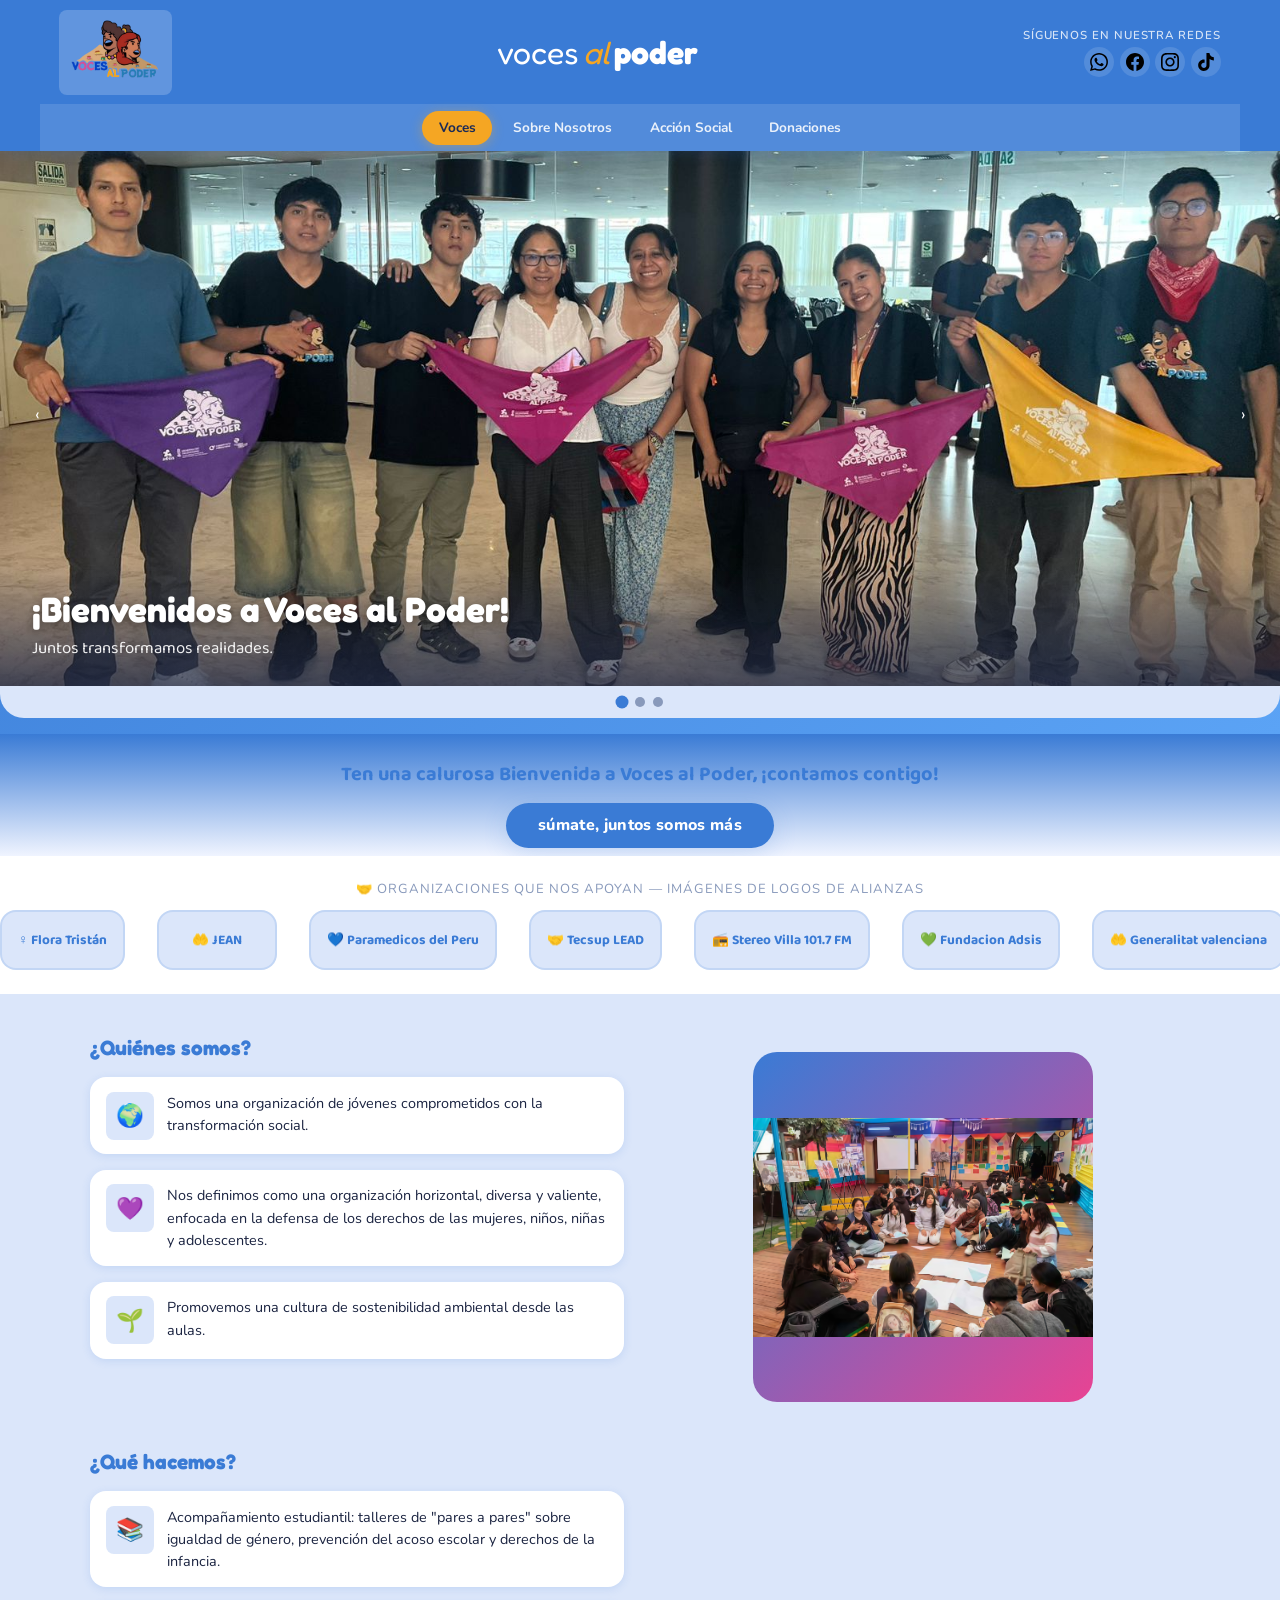
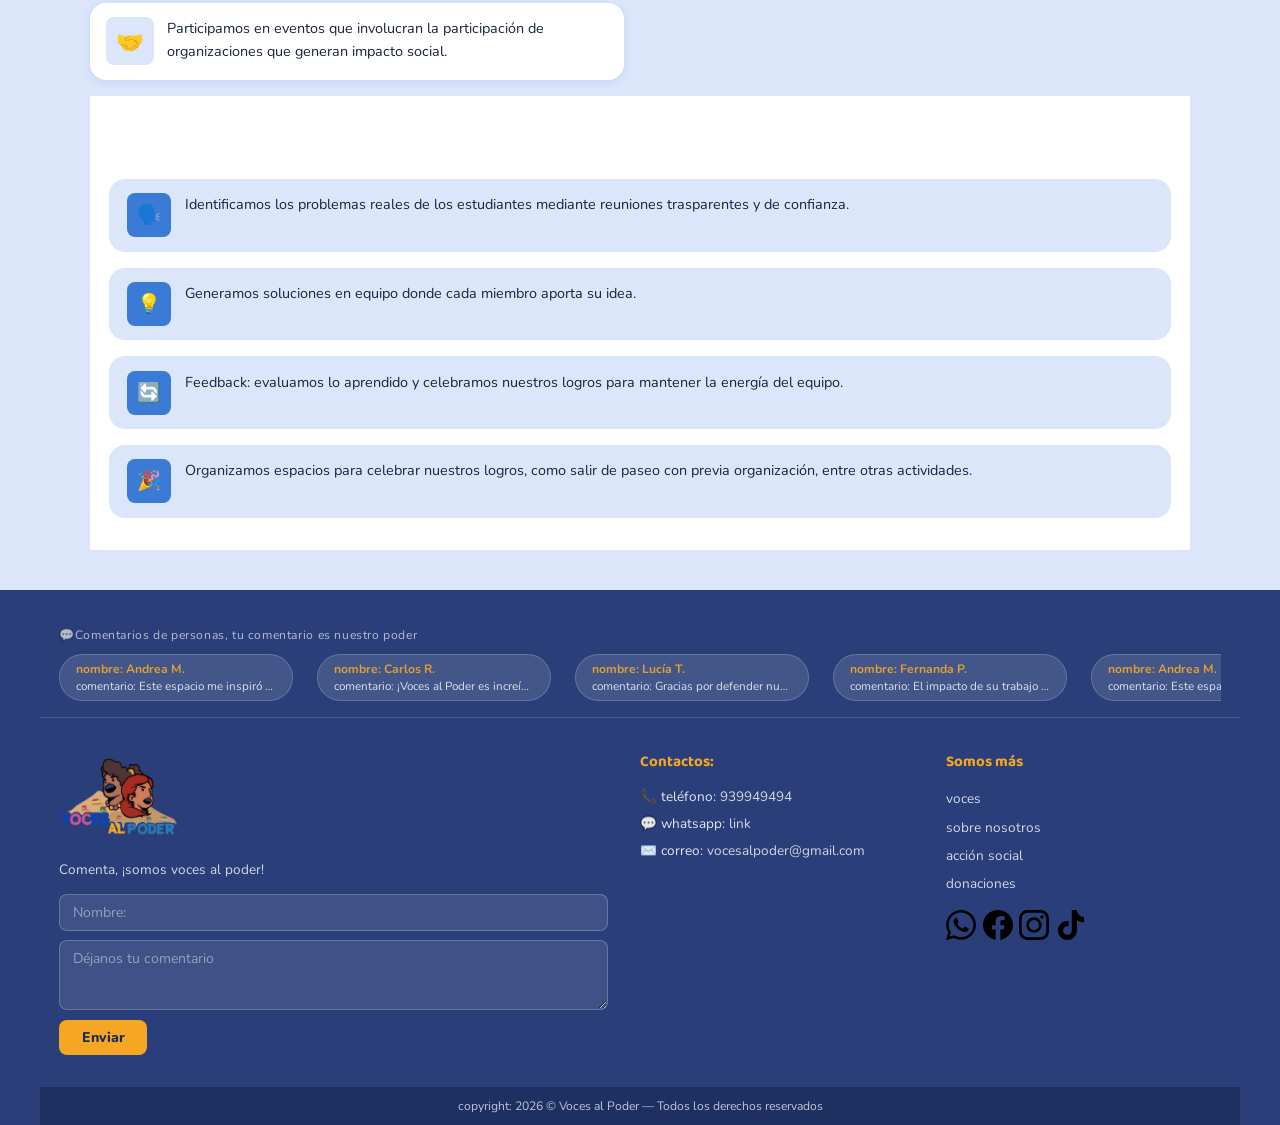
<file: index.html>
<!DOCTYPE html>
<html lang="es">
<head>
  <meta charset="UTF-8" />
  <meta name="viewport" content="width=device-width, initial-scale=1.0" />
  <title>Voces al Poder</title>
  <link rel="preconnect" href="https://fonts.googleapis.com" />
  <link rel="preconnect" href="https://fonts.gstatic.com" crossorigin />
  <link href="https://fonts.googleapis.com/css2?family=Fredoka+One&family=Nunito:wght@400;600;700;800&family=Baloo+2:wght@400;600;700;800&display=swap" rel="stylesheet" />
  <link rel="stylesheet" href="css/styles.css" />
</head>
<body> 

  <!-- ===== STICKY HEADER ===== -->
  <header id="main-header">
    <div class="header-inner">
      <div class="header-logo">
        <img src="img/logo_voces-sin-fondo.png" class="logo-icon" alt="log_voces" width="90px" height="70px" style="border-radius: 40%;">
      </div>
      <div class="header-brand">
        <span class="brand-voces">voces</span>
        <span class="brand-al">al</span>
        <span class="brand-poder">poder</span>
      </div>
      <div class="header-social">
        <span class="social-label">Síguenos en nuestra redes</span>
        <div class="social-icons">
          <a href="https://wa.me/51939949494" target="_blank" class="social-icon" aria-label="whatsapp">
            <img src="img/whatsapp.svg" alt="whatsapp" />
          </a>
          <a href="https://www.facebook.com/Vocesalpoder/" class="social-icon" aria-label="facebook">
            <img src="img/facebook.svg" alt="facebook" />
          </a>
          <a href="https://www.instagram.com/vocesalpoder/" class="social-icon" aria-label="instagram">
            <img src="img/instagram.svg" alt="instagram" />
          </a>
          <a href="https://vm.tiktok.com/ZS9dT2Xcea33w-jBdIP/" class="social-icon" aria-label="Tik_tok">
            <img src="img/tik-tok.svg" alt="tik-tok" />
          </a>
        </div>
      </div>
    </div>
    <nav id="main-nav">
      <button class="nav-btn active" data-section="voces">Voces</button>
      <button class="nav-btn" data-section="sobre_nosotros">Sobre Nosotros</button>
      <button class="nav-btn" data-section="accion_social">Acción Social</button>
      <button class="nav-btn" data-section="donaciones">Donaciones</button>
      <button class="nav-hamburger" id="hamburger" aria-label="Menú">&#9776;</button>
    </nav>
  </header>

  <!-- ===== MAIN CONTENT (SPA target) ===== -->
  <main id="app-content"></main>

  <!-- ===== SHARED FOOTER ===== -->
  <footer id="main-footer">
    <div class="footer-inner">

      <!-- Comments marquee display -->
      <div class="footer-comments-display">
        <p class="footer-comments-label">💬Comentarios de personas, tu comentario es nuestro poder</p>
        <div class="marquee-track" id="comments-marquee">
          <div class="marquee-inner" id="marquee-inner">
            <!-- Comments will be injected here by JS -->
          </div>
        </div>
      </div> 

      <div class="footer-main-grid"> 
        <!-- Logo + Comment form -->
        <div class="footer-brand-col">
          <div class="footer-logo-wrap">
            <img src="img/logo_voces-sin-fondo.png"  class="footer-logo-icon" alt="logo_voces_footer" height="120px" width="120px" style="border-radius: 20%;"/>
          </div>
          <p class="footer-tagline">Comenta, ¡somos voces al poder!</p>
          <form id="comment-form" class="comment-form" novalidate>
            <input type="text" id="comment-name" placeholder="Nombre:" maxlength="40" required />
            <textarea id="comment-text" placeholder="Déjanos tu comentario" maxlength="200" required></textarea>
            <button type="submit" class="btn-comment-submit">Enviar</button>
          </form>
        </div>

        <!-- Contacts -->
        <div class="footer-contact-col">
          <h4 class="footer-col-title">Contactos:</h4>
          <ul class="footer-contact-list">
            <li>📞 teléfono: <a href="tel:939949494">939949494</a></li>
            <li>💬 whatsapp: <a href="https://wa.me/939949494" target="_blank">link</a></li>
            <li>✉️ correo: <a href="mailto:vocesalpoder@gmail.com">vocesalpoder@gmail.com</a></li>
          </ul>
        </div>

        <!-- Somos más navigation -->
        <div class="footer-nav-col">
          <h4 class="footer-col-title">Somos más</h4>
          <ul class="footer-nav-list">
            <li><button class="footer-nav-link" data-section="voces">voces</button></li>
            <li><button class="footer-nav-link" data-section="sobre_nosotros">sobre nosotros</button></li>
            <li><button class="footer-nav-link" data-section="accion_social">acción social</button></li>
            <li><button class="footer-nav-link" data-section="donaciones">donaciones</button></li>
          </ul>
          <div class="footer-social-icons">
            <a href="https://wa.me/51939949494" target="_blank" class="fsoc wf" aria-label="whatsapp">
            <img src="img/whatsapp.svg" alt="whatsapp" />
            </a>
            <a href="https://www.facebook.com/Vocesalpoder/" class="fsoc fb" aria-label="facebook">
            <img src="img/facebook.svg" alt="facebook" />
            </a>
            <a href="https://vm.tiktok.com/ZS9dT2Xcea33w-jBdIP/" class="fsoc ig" aria-label="instagram">
            <img src="img/instagram.svg" alt="instagram" />
            </a>
            <a href="https://vm.tiktok.com/ZS9dT2Xcea33w-jBdIP/" class="fsoc tk" aria-label="Tik_tok">
            <img src="img/tik-tok.svg" alt="tik-tok" />
          </a>
          </div>
        </div> 
      </div>

      <div class="footer-copy">
        <p>copyright: 2026 &copy; Voces al Poder — Todos los derechos reservados</p>
      </div>
    </div>
  </footer>

  <script src="java_script/app.js"></script>
</body>
</html>
</file>
<file: css/styles.css>
/* ============================================================
   VOCES AL PODER — styles.css
   Mobile-first, CSS Variables, Fredoka + Nunito + Baloo 2
   ============================================================ */

/* ── CSS Variables ───────────────────────────────────────── */
:root {
  --color-primary:      #3a7bd5;   /* Blue - main brand */
  --color-primary-dark: #2563a8;
  --color-accent:       #f5a623;   /* Warm orange/gold */
  --color-accent2:      #e84393;   /* Magenta/pink */
  --color-accent3:      #27ae60;   /* Green */
  --color-bg:           #f0f4ff;   /* Soft lavender-white */
  --color-bg2:          #dbe6fa;   /* Lighter blue section bg */
  --color-surface:      #ffffff;
  --color-surface2:     #e8eeff;
  --color-text:         #1a2340;
  --color-text-light:   #546089;
  --color-text-muted:   #8899bb;
  --color-footer:       #2a3f7a;
  --color-footer-dark:  #1a2a58;
  --color-nav-active:   #ffffff;

  --font-display:  'Fredoka One', cursive;
  --font-heading:  'Baloo 2', cursive;
  --font-body:     'Nunito', sans-serif;

  --radius-sm:  8px;
  --radius-md:  16px;
  --radius-lg:  24px;
  --radius-xl:  40px;

  --shadow-sm:  0 2px 8px rgba(58,123,213,.15);
  --shadow-md:  0 6px 24px rgba(58,123,213,.2);
  --shadow-lg:  0 16px 48px rgba(58,123,213,.25);

  --transition: .35s cubic-bezier(.4,0,.2,1);
  --header-h:   110px;
}

/* ── Reset & Base ────────────────────────────────────────── */
*, *::before, *::after { box-sizing: border-box; margin: 0; padding: 0; }

html { scroll-behavior: smooth; font-size: 16px; }

body {
  font-family: var(--font-body);
  background: var(--color-bg);
  color: var(--color-text);
  min-height: 100vh;
  display: flex;  
  flex-direction: column;
  padding-top: var(--header-h);
  overflow-x: hidden;
}

img { max-width: 100%; height: auto; display: block; }
a { color: inherit; text-decoration: none; }
button { cursor: pointer; border: none; background: none; font-family: inherit; }
ul { list-style: none; }

/* ── Typography ──────────────────────────────────────────── */
h1, h2, h3 { font-family: var(--font-heading); line-height: 1.2; }
h4, h5 { font-family: var(--font-body); font-weight: 700; }

/* ============================================================
   STICKY HEADER
   ============================================================ */
#main-header {
  position: fixed;
  top: 0; left: 0; right: 0;
  z-index: 1000;
  background: var(--color-primary);
  box-shadow: var(--shadow-md);
  transition: box-shadow var(--transition);
}

.header-inner {
  display: flex;
  align-items: center;
  justify-content: space-between;
  padding: .6rem 1.2rem;
  gap: 1rem;
}

.header-logo {
  display: flex;
  align-items: center;
  gap: .3rem;
  background: rgba(255,255,255,.2);
  border-radius: var(--radius-sm);
  padding: .3rem .7rem;
  min-width: 60px;
}
.logo-icon { font-size: 1.3rem; }


.header-brand {
  display: flex;
  align-items: baseline;
  gap: .25rem;
  font-family: var(--font-display);
  font-size: clamp(1.2rem, 4vw, 2rem);
}
.brand-voces { color: #fff; }
.brand-al    { color: var(--color-accent); font-style: italic; }
.brand-poder { color: #fff; font-weight: 900; }

.header-social { text-align: right; }
.social-label {
  display: block;
  color: rgba(255,255,255,.8);
  font-size: .72rem;
  font-weight: 600;
  letter-spacing: .08em;
  text-transform: uppercase;
  margin-bottom: .2rem;
}
.social-icons { display: flex; gap: .35rem; justify-content: flex-end; }
.social-icon {
  display: flex;
  align-items: center;
  justify-content: center;
  width: 30px; height: 30px;
  border-radius: 50%;
  background: rgba(255, 255, 255, 0.129);
  font-size: .75rem;
  font-weight: 800;
  font-style: normal;
  font-family: var(--font-body);
  transition: background var(--transition), transform var(--transition);
  overflow: hidden;
}
.social-icon img {
  width: 18px;
  height: 18px;
  object-fit: contain;
}
.social-icon:hover { background: var(--color-accent); transform: scale(1.15); }
.social-icon.fb { background: #1877f2; }
.social-icon.ig { background: linear-gradient(135deg,#f58529,#dd2a7b,#8134af); }
.social-icon.tk { background: #010101; }
.social-icon.tw { background: #000; }

/* NAV */
#main-nav {
  display: flex;
  align-items: center;
  justify-content: center;
  gap: .3rem;
  padding: .4rem 1rem;
  background: rgba(255,255,255,.12);
  flex-wrap: wrap;
}

.nav-btn {
  font-family: var(--font-body);
  font-weight: 700;
  font-size: .85rem;
  color: rgba(255,255,255,.88);
  padding: .35rem .9rem;
  border-radius: var(--radius-xl);
  border: 2px solid transparent;
  transition: all var(--transition);
  white-space: nowrap;
}
.nav-btn:hover {
  background: rgba(255,255,255,.2);
  color: #fff;
}
.nav-btn.active {
  background: var(--color-accent);
  color: var(--color-footer-dark);
  border-color: var(--color-accent);
  box-shadow: 0 2px 12px rgba(245,166,35,.4);
}

.nav-hamburger {
  display: none;
  color: #fff;
  font-size: 1.4rem;
  padding: .2rem .5rem;
}

/* ============================================================
   MAIN CONTENT
   ============================================================ */
#app-content {
  flex: 1;
  min-height: calc(100vh - var(--header-h));
}

/* ── Scroll-reveal animation ─────────────────────────────── */
.reveal {
  opacity: 0;
  transform: translateY(32px);
  transition: opacity .7s ease, transform .7s ease;
}
.reveal.visible {
  opacity: 1;
  transform: translateY(0);
}

/* ============================================================
   SHARED: CAROUSEL
   ============================================================ */
.carousel-wrapper {
  position: relative;
  overflow: hidden;
  border-radius: var(--radius-lg);
  background: var(--color-bg2);
}
.carousel-track {
  display: flex;
  transition: transform .6s cubic-bezier(.4,0,.2,1);
}
.carousel-slide {
  min-width: 100%;
  position: relative;
}
.carousel-slide img {
  width: 100%;
  height: clamp(220px, 45vw, 620px);
  object-fit: cover;
}
.carousel-slide-placeholder {
  width: 100%;
  height: clamp(220px, 45vw, 620px);
  display: flex;
  align-items: center;
  justify-content: center;
  font-family: var(--font-heading);
  font-size: 1.2rem;
  color: var(--color-text-muted);
  background: var(--color-surface2);
}
.carousel-overlay {
  position: absolute;
  bottom: 0; left: 0; right: 0;
  padding: 1.5rem 2rem;
  background: linear-gradient(transparent, rgba(26,35,64,.75));
  color: #fff;
}
.carousel-overlay h2 {
  font-family: var(--font-display);
  font-size: clamp(1.2rem, 4vw, 2.2rem);
  text-shadow: 0 2px 8px rgba(0,0,0,.4);
  margin-bottom: .3rem;
}
.carousel-overlay p {
  font-size: clamp(.85rem, 2vw, 1.05rem);
  opacity: .92;
}

.carousel-btn {
  position: absolute;
  top: 50%; transform: translateY(-50%);
  color: #fff;
  border-radius: 50%;
  width: 42px; height: 42px;
  font-size: 1.1rem;
  display: flex; align-items: center; justify-content: center;
  transition: background var(--transition);
  z-index: 5;
}
.carousel-btn:hover { background: var(--color-accent); border-color: var(--color-accent); }
.carousel-btn.prev { left: 1rem; }
.carousel-btn.next { right: 1rem; }

.carousel-dots {
  display: flex;
  justify-content: center;
  gap: .5rem;
  padding: .7rem 0;
}
.carousel-dot {
  width: 10px; height: 10px;
  border-radius: 50%;
  background: var(--color-text-muted);
  border: none;
  transition: background var(--transition), transform var(--transition);
  cursor: pointer;
}
.carousel-dot.active {
  background: var(--color-primary);
  transform: scale(1.3);
}

/* ============================================================
   SECTION: VOCES (INICIO)
   ============================================================ */
#section-voces { animation: fadeIn .5s ease; }

@keyframes fadeIn { from { opacity: 0; } to { opacity: 1; } }

/* Hero */
.voces-hero {
  position: relative;
  background: linear-gradient(135deg, var(--color-primary) 0%, #5ba3f5 100%);
  padding-bottom: 1rem;
}

.hero-cta-wrap {
  text-align: center;
  padding: 1.5rem 1rem .5rem;
  background: linear-gradient(to bottom, var(--color-primary), var(--color-bg));
}
.hero-welcome {
  font-family: var(--font-heading);
  font-size: clamp(.95rem, 2.5vw, 1.25rem);
  color: var(--color-primary);
  margin-bottom: .8rem;
  font-weight: bold;
}
.btn-hero-cta {
  display: inline-block;
  background: var(--color-primary);
  color: #fff;
  font-family: var(--font-body);
  font-weight: 800;
  font-size: 1rem;
  padding: .7rem 2rem;
  border-radius: var(--radius-xl);
  border: none;
  box-shadow: var(--shadow-md);
  cursor: pointer;
  transition: all var(--transition);
  letter-spacing: .02em;
}
.btn-hero-cta:hover {
  background: var(--color-primary-dark);
  transform: translateY(-2px);
  box-shadow: var(--shadow-lg);
}

/* Alianzas carousel */
.alianzas-section {
  background: var(--color-surface);
  padding: 1.5rem 0;
  overflow: hidden;
  border-bottom: 2px solid var(--color-bg2);
}
.alianzas-label {
  text-align: center;
  font-size: .82rem;
  color: var(--color-text-muted);
  letter-spacing: .08em;
  text-transform: uppercase;
  margin-bottom: .8rem;
}
.alianzas-track-wrap { overflow: hidden; position: relative; }
.alianzas-track {
  display: flex;
  gap: 2rem;
  align-items: center;
  animation: marqueeScroll 22s linear infinite;
  width: max-content;
}
.alianzas-track:hover { animation-play-state: paused; }
@keyframes marqueeScroll {
  0%   { transform: translateX(0); }
  100% { transform: translateX(-50%); }
}
.alianza-logo {
  min-width: 120px;
  height: 60px;
  background: var(--color-bg2);
  border-radius: var(--radius-md);
  display: flex; align-items: center; justify-content: center;
  font-family: var(--font-heading);
  font-weight: 700;
  font-size: .85rem;
  color: var(--color-primary);
  padding: .5rem 1rem;
  flex-shrink: 0;
  border: 2px solid rgba(58,123,213,.15);
  transition: transform var(--transition), box-shadow var(--transition);
}
.alianza-logo:hover { transform: scale(1.05); box-shadow: var(--shadow-sm); }

/* Quienes/Que hacemos */
.voces-info-section {
  padding: 2.5rem 1.2rem;
  background: var(--color-bg2);
}
.voces-info-grid {
  display: grid;
  grid-template-columns: 1fr;
  gap: 2rem;
  max-width: 1100px;
  margin: 0 auto;
}
@media (min-width: 768px) {
  .voces-info-grid { grid-template-columns: 1fr 1fr; }
}

.info-col-title {
  font-family: var(--font-display);
  font-size: 1.3rem;
  color: var(--color-primary);
  margin-bottom: 1rem;
}

.info-item {
  display: flex;
  gap: .8rem;
  margin-bottom: 1rem;
  background: var(--color-surface);
  border-radius: var(--radius-md);
  padding: .9rem 1rem;
  box-shadow: var(--shadow-sm);
  align-items: flex-start;
}
.info-item-img {
  width: 48px; height: 48px;
  border-radius: var(--radius-sm);
  background: var(--color-bg2);
  flex-shrink: 0;
  display: flex; align-items: center; justify-content: center;
  font-size: 1.4rem;
}
.info-item p { font-size: .9rem; color: var(--color-text); line-height: 1.55; }

.info-center-img {
  display: flex; align-items: center; justify-content: center;
  padding: 1rem;
}
.info-center-carousel {
  width: 100%;
  max-width: 340px;
  height: 350px;
  background: var(--color-primary);
  border-radius: var(--radius-lg);
  display: flex; align-items: center; justify-content: center;
  color: #fff;
  font-family: var(--font-heading);
  font-weight: 700;
  overflow: hidden;
  position: relative;
}

/* Dinámica de trabajo */
.voces-dinamica {
  padding: 2rem 1.2rem;
  background: var(--color-surface);
  max-width: 1100px;
  margin: 0 auto;
}
.dinamica-title {
  font-family: var(--font-display);
  font-size: 1.4rem;
  color: var(--color-primary);
  text-align: center;
  margin-bottom: 1.5rem;
}
.dinamica-list { display: flex; flex-direction: column; gap: 1rem; }
.dinamica-item {
  display: flex;
  gap: .9rem;
  align-items: flex-start;
  background: var(--color-bg2);
  border-radius: var(--radius-md);
  padding: .9rem 1.1rem;
}
.dinamica-item-icon {
  width: 44px; height: 44px;
  background: var(--color-primary);
  border-radius: var(--radius-sm);
  flex-shrink: 0;
  display: flex; align-items: center; justify-content: center;
  font-size: 1.2rem;
}
.dinamica-item p { font-size: .9rem; line-height: 1.55; }

/* ============================================================
   SECTION: SOBRE NOSOTROS
   ============================================================ */
#section-sobre_nosotros { animation: fadeIn .5s ease; }

.sobre-hero {
  background: linear-gradient(135deg, #3a7bd5 0%, #6fa3ef 100%);
  padding: 2rem 1.2rem;
  display: grid;
  grid-template-columns: 1fr;
  gap: 1.5rem;
  align-items: center;
}
@media (min-width: 768px) {
  .sobre-hero { grid-template-columns: 1fr 1fr; }
}

.sobre-hero-text h2 {
  font-family: var(--font-display);
  font-size: clamp(1.6rem, 5vw, 2.8rem);
  color: #fff;
  line-height: 1.15;
  margin-bottom: .5rem;
}
.sobre-hero-text p {
  color: rgba(255,255,255,.88);
  font-size: .95rem;
}

.sobre-hero-carousel {
  border-radius: var(--radius-lg);
  overflow: hidden;
}

/* MVV */
.sobre-mvv {
  display: grid;
  grid-template-columns: 1fr;
  gap: 1rem;
  padding: 2rem 1.2rem;
  max-width: 1100px;
  margin: 0 auto;
}
@media (min-width: 600px) {
  .sobre-mvv { grid-template-columns: repeat(3, 1fr); }
}

.mvv-card {
  background: var(--color-primary);
  border-radius: var(--radius-md);
  padding: 1.3rem 1.1rem;
  color: #fff;
  box-shadow: var(--shadow-md);
  transition: transform var(--transition), box-shadow var(--transition);
}
.mvv-card:hover { transform: translateY(-4px); box-shadow: var(--shadow-lg); }
.mvv-card h3 {
  font-family: var(--font-display);
  font-size: 1.1rem;
  margin-bottom: .6rem;
  opacity: .95;
}
.mvv-card p { font-size: .88rem; line-height: 1.6; opacity: .9; }

/* Team tabs */
.sobre-team {
  background: var(--color-bg2);
  padding: 2rem 1.2rem 3rem;
}
.team-title {
  font-family: var(--font-display);
  font-size: 1.4rem;
  color: var(--color-primary);
  text-align: center;
  margin-bottom: 1.2rem;
}
.team-tabs {
  display: flex;
  gap: .5rem;
  justify-content: center;
  margin-bottom: 1.8rem;
  flex-wrap: wrap;
}
.team-tab {
  font-family: var(--font-body);
  font-weight: 700;
  font-size: .9rem;
  padding: .45rem 1.4rem;
  border-radius: var(--radius-xl);
  background: var(--color-surface2);
  color: var(--color-text);
  border: 2px solid transparent;
  transition: all var(--transition);
}
.team-tab.active {
  background: var(--color-accent);
  color: var(--color-footer-dark);
  border-color: var(--color-accent);
  box-shadow: 0 2px 10px rgba(245,166,35,.35);
}
.team-tab:hover:not(.active) { background: var(--color-primary); color: #fff; }

.team-grid {
  display: grid;
  grid-template-columns: repeat(auto-fill, minmax(225px, 1fr) );
  gap: 1.2rem;
  max-width: 1200px;
  margin: 0 auto;
}
.member-card {
  background: var(--color-surface);
  border-radius: var(--radius-md);
  padding: 1.2rem;
  box-shadow: var(--shadow-sm);
  text-align: center;
  border: 2px solid var(--color-bg2);
  transition: transform var(--transition), box-shadow var(--transition);
}
.member-card:hover { transform: translateY(-4px); box-shadow: var(--shadow-md); }
.member-name {
  font-family: var(--font-heading);
  font-weight: 700;
  font-size: .95rem;
  color: var(--color-text);
  margin-bottom: .5rem;
}
.member-photo {
  width: 140px; height: 140px;
  border-radius: var(--radius-md);
  background: var(--color-bg2);
  margin: 0 auto .8rem;
  display: flex; align-items: center; justify-content: center;
  font-size: 2.2rem;
  border: 3px solid var(--color-primary);
  overflow: hidden;
}
.member-photo img { width: 100%; height: 100%; object-fit: cover; }
.member-role {
  font-size: .8rem;
  font-weight: 700;
  color: var(--color-primary);
  background: var(--color-bg2);
  border-radius: var(--radius-sm);
  padding: .2rem .6rem;
  display: inline-block;
  margin-bottom: .5rem;
}
.member-info {
  font-size: .78rem;
  color: var(--color-text-light);
  line-height: 1.5;
  text-align: left;
}
.member-info span {
  display: block;
  padding: .18rem 0;
  border-bottom: 1px dashed var(--color-bg2);
}
.member-hobbies-title {
  font-weight: 700;
  text-align: center;
  color: var(--color-primary);
  background: var(--color-primary);
  color: #fff;
  border-radius: var(--radius-sm);
  padding: .15rem .5rem;
  margin: .4rem 0 .25rem;
  font-size: .75rem;
  display: inline-block;
  width: 100px;
}

/* ============================================================
   SECTION: ACCIÓN SOCIAL
   ============================================================ */
#section-accion_social { animation: fadeIn .5s ease; }

.accion-hero {
  background: linear-gradient(135deg, #1a2340 0%, #3a7bd5 100%);
  padding: 2rem 1.2rem;
  min-height: clamp(240px, 40vw, 420px);
  display: grid;
  grid-template-columns: 1fr;
  gap: 1.5rem;
  align-items: center;
}
@media (min-width: 768px) {
  .accion-hero { grid-template-columns: 1fr 1fr; }
}

.accion-hero-quote {
  color: var(--color-accent);
  font-family: var(--font-heading);
  font-size: clamp(1.1rem, 3.5vw, 1.8rem);
  font-weight: 800;
  line-height: 1.4;
}

.accion-tabs {
  display: flex;
  gap: .5rem;
  justify-content: center;
  padding: 1.5rem 1.2rem .5rem;
  flex-wrap: wrap;
}

.accion-tab {
  font-family: var(--font-body);
  font-weight: 700;
  font-size: .9rem;
  padding: .45rem 1.4rem;
  border-radius: var(--radius-xl);
  background: var(--color-surface2);
  color: var(--color-text);
  border: 2px solid transparent;
  transition: all var(--transition);
}
.accion-tab.active {
  background: var(--color-accent);
  color: var(--color-footer-dark);
  border-color: var(--color-accent);
}
.accion-tab:hover:not(.active) { background: var(--color-primary); color: #fff; }

.accion-events-grid {
  display: grid;
  grid-template-columns: repeat(auto-fill, minmax(260px, 1fr));
  gap: 1.5rem;
  padding: 1.5rem 1.2rem 3rem;
  max-width: 1100px;
  margin: 0 auto;
}

.event-card {
  background: var(--color-surface);
  border-radius: var(--radius-md);
  box-shadow: var(--shadow-sm);
  overflow: hidden;
  border: 2px solid var(--color-bg2);
  transition: transform var(--transition), box-shadow var(--transition);
}
.event-card:hover { transform: translateY(-4px); box-shadow: var(--shadow-md); }
.event-card-img {
  width: 100%;
  height: 160px;
  background: linear-gradient(135deg, var(--color-bg2), var(--color-primary));
  display: flex; align-items: center; justify-content: center;
  font-size: 2.5rem;
  color: #fff;
}
.event-card-img img { width: 100%; height: 100%; object-fit: cover; }
.event-card-body { padding: 1rem; }
.event-card-body p {
  font-size: .88rem;
  color: var(--color-text);
  line-height: 1.55;
}

/* ============================================================
   SECTION: DONACIONES
   ============================================================ */
#section-donaciones { animation: fadeIn .5s ease; }

.donaciones-welcome {
  text-align: center;
  margin-top: 30px;
  background: var(--color-bg2);
  padding: 1.5rem 1.5rem;
  font-family: var(--font-heading);
  font-size: clamp(.95rem, 2.5vw, 1.15rem);
  color: var(--color-primary);
  border-bottom: 2px solid var(--color-bg2);
}

.donaciones-catalog {
  padding: 2rem 1.2rem 3rem;
  max-width: 1100px;
  margin: 0 auto;
}

.catalog-category {
  margin-bottom: 2.5rem;
}
.catalog-category-title {
  display: inline-block;
  font-family: var(--font-display);
  font-size: 1rem;
  background: var(--color-accent);
  color: var(--color-footer-dark);
  border-radius: var(--radius-sm);
  padding: .25rem .9rem;
  margin-bottom: 1.1rem;
}
.catalog-grid {
  display: grid;
  grid-template-columns: repeat(auto-fill, minmax(200px, 1fr));
  gap: 1.2rem;
}
.product-card {
  background: var(--color-surface);
  border-radius: var(--radius-md);
  box-shadow: var(--shadow-sm);
  border: 2px solid var(--color-bg2);
  overflow: hidden;
  transition: transform var(--transition), box-shadow var(--transition);
  cursor: pointer;
}
.product-card:hover { transform: translateY(-4px); box-shadow: var(--shadow-md); }
.product-card-img {
  width: 100%;
  height: 140px;
  background: linear-gradient(135deg, var(--color-bg2), #c3d9f8);
  display: flex; align-items: center; justify-content: center;
  font-size: 2.5rem;
}
.product-card-img img { width: 100%; height: 100%; object-fit: cover; }
.product-card-body { padding: .9rem; }
.product-card-name {
  font-weight: 700;
  font-size: .88rem;
  margin-bottom: .3rem;
}
.product-card-desc {
  font-size: .8rem;
  color: var(--color-text-light);
  line-height: 1.5;
}

/* Selection temporal de productos */
.seleccion-temporal {
  background: linear-gradient(135deg, var(--color-accent1) 0%, var(--color-accent2) 100%);
  border-radius: 12px;
  padding: 1.5rem;
  margin: 1rem 0 2rem 0;
  box-shadow: var(--shadow-md);
  border: 2px solid var(--color-primary);
}

.seleccion-temporal h4 {
  margin: 0 0 1rem 0;
  color: var(--color-text);
  font-size: 1.1rem;
}

.seleccion-temporal ul {
  list-style: none;
  padding: 0;
  margin: 0;
}

.seleccion-temporal li {
  background: rgba(255, 255, 255, 0.9);
  padding: 0.5rem 0.8rem;
  margin-bottom: 0.5rem;
  border-radius: 6px;
  display: flex;
  align-items: center;
  justify-content: space-between;
  font-size: 0.9rem;
}

.seleccion-temporal p {
  margin: 1rem 0 0 0;
  color: var(--color-text);
  font-size: 0.85rem;
}

.donaciones-how {
  background: var(--color-bg2);
  padding: 2rem 1.5rem;
  text-align: center;
  border-top: 2px solid var(--color-surface2);
}
.donaciones-how h3 {
  font-family: var(--font-display);
  font-size: 1.3rem;
  color: var(--color-primary);
  margin-bottom: 1rem;
}
.donaciones-how ol {
  list-style: decimal;
  text-align: left;
  max-width: 500px;
  margin: 0 auto 1.5rem;
  padding-left: 1.5rem;
  display: flex;
  flex-direction: column;
  gap: .5rem;
}
.donaciones-how li { font-size: .9rem; line-height: 1.55; }

.btn-comprar {
  display: inline-block;
  background: var(--color-primary);
  color: #fff;
  font-family: var(--font-body);
  font-weight: 800;
  font-size: 1rem;
  padding: .75rem 2.2rem;
  border-radius: var(--radius-xl);
  border: none;
  box-shadow: var(--shadow-md);
  cursor: pointer;
  transition: all var(--transition);
}
.btn-comprar:hover {
  background: var(--color-primary-dark);
  transform: translateY(-2px);
  box-shadow: var(--shadow-lg);
}

/* ============================================================
   FOOTER
   ============================================================ */
#main-footer {
  background: var(--color-footer);
  color: #fff;
  padding-top: 1.5rem;
}

.footer-inner { max-width: 1200px; margin: 0 auto; }

/* Comments display (marquee) */
.footer-comments-display {
  padding: .8rem 1.2rem;
  border-bottom: 1px solid rgba(255,255,255,.12);
}
.footer-comments-label {
  font-size: .76rem;
  opacity: .65;
  margin-bottom: .5rem;
  letter-spacing: .05em;
}
.marquee-track {
  overflow: hidden;
  position: relative;
  height: 54px;
}
.marquee-inner {
  display: flex;
  gap: 1.5rem;
  align-items: center;
  animation: marqueeScroll 28s linear infinite;
  width: max-content;
  height: 100%;
}
.comment-chip {
  background: rgba(255,255,255,.12);
  border-radius: var(--radius-xl);
  padding: .35rem 1rem;
  display: flex;
  flex-direction: column;
  gap: .1rem;
  min-width: 160px;
  flex-shrink: 0;
  border: 1px solid rgba(255,255,255,.18);
}
.comment-chip .chip-name {
  font-weight: 700;
  font-size: .76rem;
  opacity: .9;
  color: var(--color-accent);
}
.comment-chip .chip-text {
  font-size: .73rem;
  opacity: .82;
  white-space: nowrap;
  overflow: hidden;
  text-overflow: ellipsis;
  max-width: 200px;
}

/* Footer main grid */
.footer-main-grid {
  display: grid;
  grid-template-columns: 1fr;
  gap: 2rem;
  padding: 2rem 1.2rem;
}
@media (min-width: 640px) {
  .footer-main-grid { grid-template-columns: 2fr 1fr 1fr; }
}

.footer-logo-wrap {
  font-size: 2.5rem;
  margin-bottom: .6rem;
}
.footer-tagline {
  font-size: .85rem;
  opacity: .8;
  margin-bottom: .9rem;
}

.comment-form { display: flex; flex-direction: column; gap: .6rem; }
.comment-form input,
.comment-form textarea {
  background: rgba(255,255,255,.1);
  border: 1.5px solid rgba(255,255,255,.22);
  border-radius: var(--radius-sm);
  color: #fff;
  font-family: var(--font-body);
  font-size: .88rem;
  padding: .5rem .8rem;
  transition: border-color var(--transition);
  outline: none;
}
.comment-form input::placeholder,
.comment-form textarea::placeholder { color: rgba(255,255,255,.45); }
.comment-form input:focus,
.comment-form textarea:focus { border-color: var(--color-accent); }
.comment-form textarea { min-height: 70px; resize: vertical; }
.btn-comment-submit {
  background: var(--color-accent);
  color: var(--color-footer-dark);
  font-family: var(--font-body);
  font-weight: 800;
  font-size: .88rem;
  padding: .5rem 1.4rem;
  border-radius: var(--radius-sm);
  border: none;
  transition: all var(--transition);
  align-self: flex-start;
}
.btn-comment-submit:hover {
  background: #e09410;
  transform: translateY(-1px);
}

.footer-col-title {
  font-family: var(--font-heading);
  font-weight: 700;
  font-size: .95rem;
  color: var(--color-accent);
  margin-bottom: .8rem;
}

.footer-contact-list { display: flex; flex-direction: column; gap: .5rem; }
.footer-contact-list li { font-size: .85rem; opacity: .88; }
.footer-contact-list a { color: rgba(255,255,255,.9); transition: color var(--transition); }
.footer-contact-list a:hover { color: var(--color-accent); }

.footer-nav-list { display: flex; flex-direction: column; gap: .4rem; margin-bottom: 1rem; }
.footer-nav-link {
  font-size: .85rem;
  color: rgba(255,255,255,.8);
  background: none;
  border: none;
  cursor: pointer;
  text-align: left;
  padding: 0;
  transition: color var(--transition);
  font-family: var(--font-body);
}
.footer-nav-link:hover { color: var(--color-accent); }

.footer-social-icons { display: flex; gap: .4rem; flex-wrap: wrap; }
.fsoc {
  display: flex; align-items: center; justify-content: center;
  width: 30px; height: 30px;
  border-radius: 50%;
  font-size: .90rem;
  font-weight: 800;
  transition: transform var(--transition), background var(--transition);
}
.fsoc:hover { transform: scale(1.15); }
.fsoc.fb { background: #00000000; color: #fff; }
.fsoc.ig { background: #00000000; color: #fff; }
.fsoc.tk { background: #01010100; color: #fff; }
.fsoc.wf { background: #00000000; color: #fff; } 

.footer-copy {
  background: var(--color-footer-dark);
  text-align: center;
  padding: .7rem 1rem;
  font-size: .76rem;
  opacity: .7;
}

/* Toast notification */
.toast {
  position: fixed;
  bottom: 2rem; right: 1.5rem;
  background: var(--color-accent3);
  color: #fff;
  font-family: var(--font-body);
  font-weight: 700;
  font-size: .9rem;
  padding: .8rem 1.5rem;
  border-radius: var(--radius-md);
  box-shadow: var(--shadow-lg);
  z-index: 9999;
  animation: toastIn .4s ease, toastOut .4s ease 2.2s forwards;
}
@keyframes toastIn  { from { opacity:0; transform:translateY(20px); } to { opacity:1; transform:translateY(0); } }
@keyframes toastOut { from { opacity:1; transform:translateY(0); } to { opacity:0; transform:translateY(20px); } }

/* ============================================================
   RESPONSIVE
   ============================================================ */
@media (max-width: 600px) {
  :root { --header-h: 105px; }
  .header-inner { padding: .5rem .8rem; }
  .header-brand { font-size: 1.3rem; }
  .header-social .social-label { display: none; }
  .nav-btn { font-size: .75rem; padding: .28rem .65rem; }

  .nav-hamburger { display: none; /* nav wraps, no need for burger */ }

  .voces-info-grid { grid-template-columns: 1fr; }
  .team-grid { grid-template-columns: repeat(auto-fill, minmax(175px, 1fr)); }
  .accion-events-grid { grid-template-columns: 1fr; }
  .catalog-grid { grid-template-columns: repeat(auto-fill, minmax(160px, 1fr)); }
}
@media (min-width: 1100px) {
  .header-inner { max-width: 1200px; margin: 0 auto; }
  #main-nav { max-width: 1200px; margin: 0 auto; }
}
</file>
